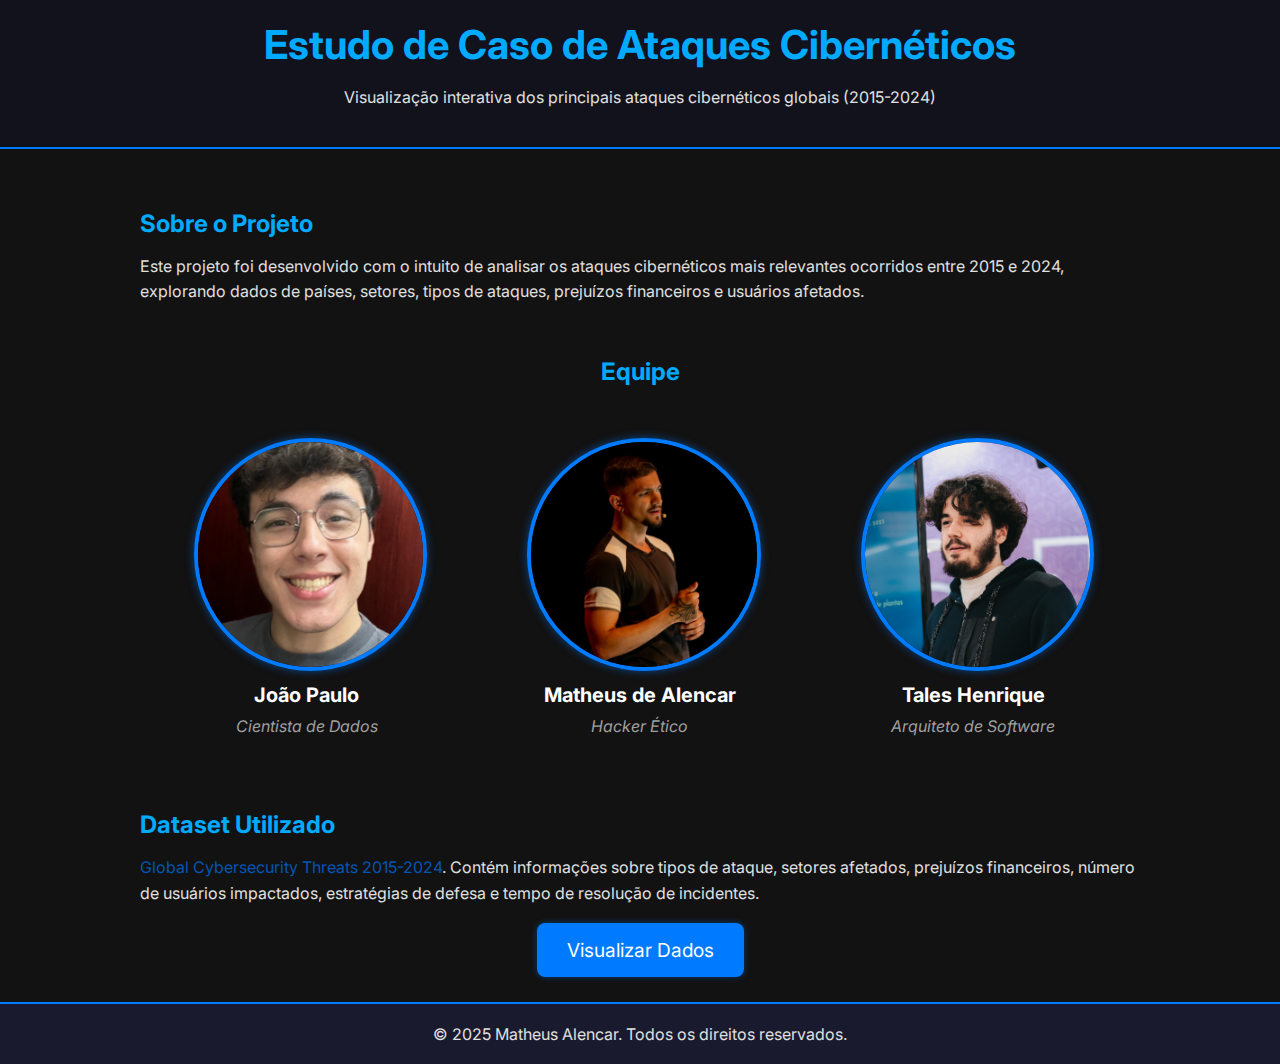
<file: front/index.html>
<!DOCTYPE html>
<html lang="pt-BR">
<head>
    <meta charset="UTF-8">
    <meta name="viewport" content="width=device-width, initial-scale=1.0">
    <meta name="description" content="CyberTrace — Mapa interativo de ataques cibernéticos globais. Explore dados reais, visualize padrões e entenda o impacto das ameaças digitais em todo o mundo.">
    <meta name="author" content="Matheus de Alencar">
    <meta name="author" content="João Paulo">
    <meta name="author" content="Tales Henrique">
    <meta property="og:title" content="CyberTrace - Mapa Global de Ataques Cibernéticos">
    <meta property="og:description" content="Visualize ataques cibernéticos, explore dados globais e descubra insights sobre ameaças digitais com o CyberTrace.">
    <meta property="og:image" content="https://i.imgur.com/gqEzmw0.jpeg">
    <meta property="og:url" content="https://cybertrace.discloud.app/">
    <meta property="og:type" content="website">
    <title>Análise de Ataques Cibernéticos</title>
    <link rel="icon" href="img/favicon.ico" type="image/x-icon">
    <link rel="stylesheet" href="css/style.css" type="text/css">
</head>
<body>
    <header>
        <h1>Estudo de Caso de Ataques Cibernéticos</h1>
        <p>Visualização interativa dos principais ataques cibernéticos globais (2015-2024)</p>
    </header>

    <main>
        <section id="about">
            <h2>Sobre o Projeto</h2>
            <p>Este projeto foi desenvolvido com o intuito de analisar os ataques cibernéticos mais relevantes ocorridos entre 2015 e 2024, explorando dados de países, setores, tipos de ataques, prejuízos financeiros e usuários afetados.</p>
        </section>

        <section id="team">
            <h2>Equipe</h2>
            <div class="team">
                <div class="team-member" onclick="link('joao')">
                    <div class="home-img">
                        <img src="img/joao.png"/>
                    </div>
                    <h3>João Paulo</h3>
                    <span>Cientista de Dados</span>
                </div>
                <div class="team-member" onclick="link('matheus')">
                    <div class="home-img">
                        <img src="img/matheus.png"/>
                    </div>
                    <h3>Matheus de Alencar</h3>
                    <span>Hacker Ético</span>
                </div>
                <div class="team-member" onclick="link('tales')">
                    <div class="home-img">
                        <img src="img/tales.png"/>
                    </div>
                    <h3>Tales Henrique</h3>
                    <span>Arquiteto de Software</span>
                </div>
            </div>
        </section>

        <section id="details">
            <h2>Dataset Utilizado</h2>
            <p><a href="https://www.kaggle.com/datasets/atharvasoundankar/global-cybersecurity-threats-2015-2024" target="_blank">Global Cybersecurity Threats 2015-2024</a>. Contém informações sobre tipos de ataque, setores afetados, prejuízos financeiros, número de usuários impactados, estratégias de defesa e tempo de resolução de incidentes.</p>
        </section>

        <div class="button-container">
            <a href="globo.html" class="btn">Visualizar Dados</a>
        </div>
    </main>

    <footer>
        &copy; 2025 Matheus Alencar. Todos os direitos reservados.
    </footer>
    <script>
        function link(name){
        let url = '';
        if(name === "joao"){
            url = "https://www.linkedin.com/in/joão-paulo-fonseca-bernardo";
        } else if(name === "matheus"){
            url = "https://linkedin.com/in/matheus-de-alencar-455b2033b/"; 
        } else if(name === "tales"){
            url = "https://www.linkedin.com/in/tales-henrique-moreira-carvalho-9771b428b";
        }

        if(url !== ''){
            window.open(url, '_blank');
        }
    }
    </script>
</body>
</html>
</file>
<file: front/css/style.css>
@import url('https://fonts.googleapis.com/css2?family=Instrument+Sans:ital,wght@0,400..700;1,400..700&family=Inter:ital,opsz,wght@0,14..32,100..900;1,14..32,100..900&display=swap');

body {
    font-family: 'Inter', sans-serif;
    margin: 0;
    background-color: #121212;
    color: #e0e0e0;
}

header {
    background-color: #12121d;
    color: #ffffff;
    padding: 20px 20px;
    text-align: center;
    border-bottom: 2px solid #007BFF;
    font-family: 'Inter', sans-serif; 
}

header h1 {
    margin: 0;
    font-size: 2.5em;
    color: #00aaff;
}

main {
    padding: 40px 20px;
    max-width: 1000px;
    margin: auto;
    font-family: 'Inter', sans-serif;
}

section {
    margin-bottom: 40px;
}

section#team {
    width: 100%;
    display: flex;
    flex-direction: column;
    align-items: center;
    justify-content: center;
    font-family: 'Inter', sans-serif;
}

.team {
    width: 100%;
    display: flex;
    justify-content: space-between;
    padding: 1rem;
    text-align: center;
}

.home-img img {
    width: 100%;
    border: 0.3rem solid #007BFF;
    border-radius: 50%;
    box-shadow: 0 0 8px rgba(0,123,255,0.5);
}

.team-member {
    display: flex;
    flex-direction: column;
    text-align: center;
    align-items: center;
    justify-content: center;
    font-family: 'Inter', sans-serif;
    padding: 1.5rem;
    
    border: 0.15rem solid transparent;
    border-radius: 2rem;

    transition: border 0.3s;
}

.team-member:hover {
    border-color: rgba(0,123,255,0.5);
    cursor: pointer;
}


.team-member h3 {
    font-size: 1.25rem;
    padding: 0;
    margin: 0.55rem 0.1rem;
    color: #ffffff;
}

.team-member span {
    font-style: italic;
    color: #a0a0a0;
}

a {
    text-decoration: none;
    color:#0056b3;
}

a:hover {
    color:#007BFF;
}

h2 {
    color: #00aaff;
    margin-bottom: 10px;
}

p {
    line-height: 1.6;
    color: #e0e0e0;
}

.button-container {
    text-align: center;
}

.btn {
    background-color: #007BFF;
    color: white;
    border: none;
    padding: 15px 30px;
    font-size: 1.2em;
    border-radius: 8px;
    cursor: pointer;
    transition: all 0.3s;
    text-decoration: none;
    box-shadow: 0 0 6px rgba(0,123,255,0.4);
    font-family: 'Inter', sans-serif;
}

.btn:hover {
    background-color: #0056b3;
    box-shadow: 0 0 10px rgba(0,123,255,0.6);
}

/* --- Rodapé --- */
footer {
    background-color: #1a1a2e;
    color: #e0e0e0;
    text-align: center;
    padding: 20px;
    border-top: 2px solid #007BFF;
    font-family: 'Inter', sans-serif;
}

/* --- Responsivo --- */
@media (min-width: 0px) {
    .home-img {
        width: 80%;
        max-width: 80%;
    }
}

@media (max-width: 768px) {
    .team {
        flex-direction: column;
        gap: 1rem;
    }
}


/* Globo */

section {
    margin-bottom: 2rem;
}

.highlight {
    background-color: #0c0c0c;
    padding: 0.5rem 1rem;
    border-left: 4px solid #1976d2;
    margin: 1rem 0;
}
</file>
